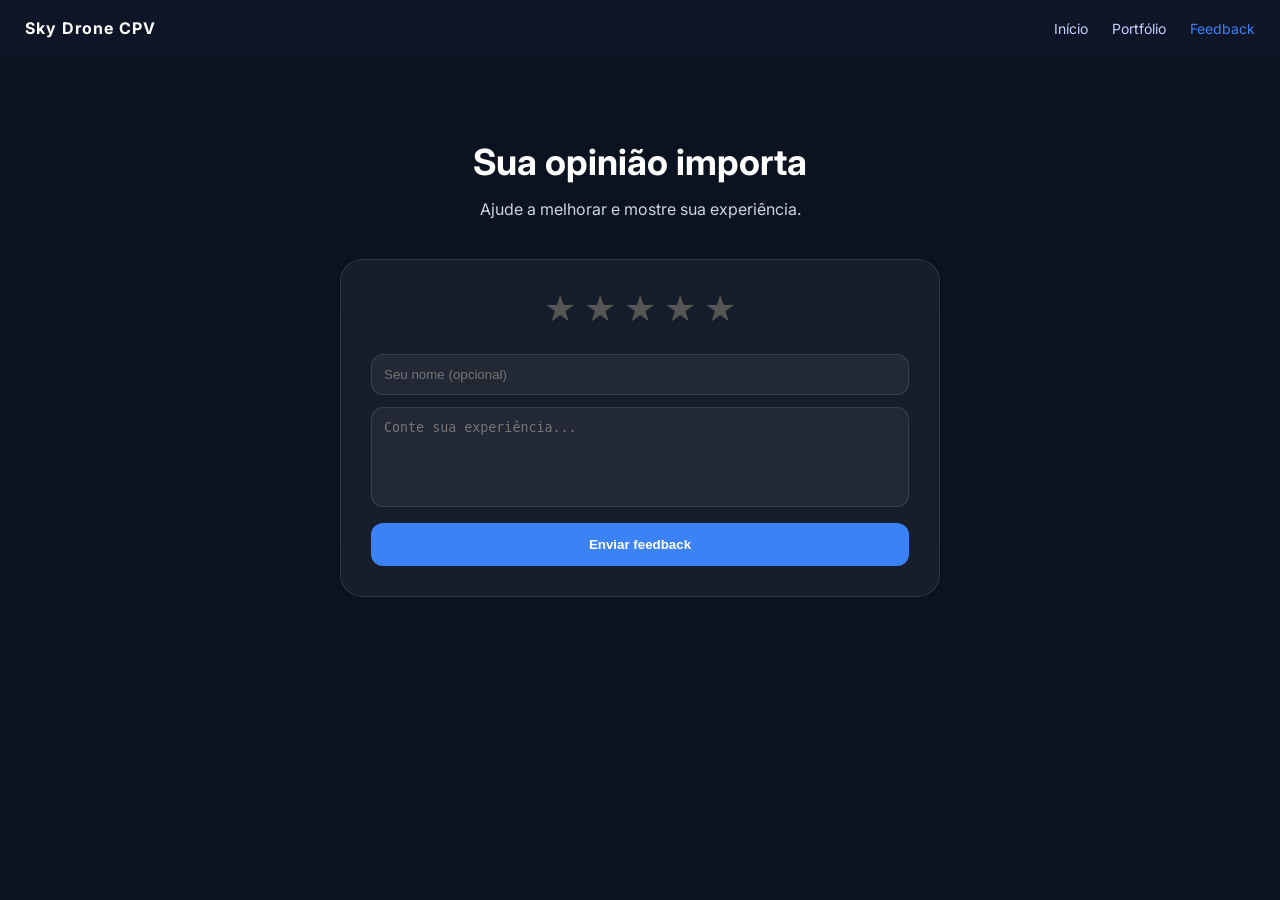
<file: feedback.html>
<!DOCTYPE html>
<html lang="pt-BR">
<head>
<meta charset="UTF-8">
<meta name="viewport" content="width=device-width, initial-scale=1.0">
<title>Feedback — Sky Drone CPV</title>
<link rel="stylesheet" href="styles.css">

<style>

/* FEEDBACK */

.feedback {
  min-height: 100vh;
  padding: 140px 20px;
  text-align: center;
}

.feedback h1 {
  font-size: 36px;
  margin-bottom: 15px;
}

.feedback p {
  color: #cbd5e1;
  margin-bottom: 40px;
}

/* CARD GLASS */

.feedback-card {
  backdrop-filter: blur(20px);
  background: rgba(255,255,255,0.05);
  border: 1px solid rgba(255,255,255,0.1);
  border-radius: 22px;
  padding: 30px;
  max-width: 600px;
  margin: 0 auto;
  text-align: left;
  transition: 0.3s;
}

.feedback-card:hover {
  background: rgba(255,255,255,0.08);
}

/* ESTRELAS */

.stars {
  display: flex;
  gap: 8px;
  justify-content: center;
  margin-bottom: 25px;
}

.star {
  font-size: 32px;
  cursor: pointer;
  color: #555;
  transition: 0.2s;
}

.star.active {
  color: #facc15;
}

/* FORM */

textarea, input {
  width: 100%;
  border-radius: 12px;
  border: 1px solid rgba(255,255,255,0.1);
  background: rgba(255,255,255,0.05);
  color: white;
  padding: 12px;
  margin-bottom: 12px;
}

textarea {
  height: 100px;
  resize: none;
}

button {
  width: 100%;
  padding: 14px;
  border-radius: 12px;
  border: none;
  background: #3b82f6;
  color: white;
  font-weight: 600;
  cursor: pointer;
  transition: 0.3s;
}

button:hover {
  transform: translateY(-3px);
}

/* LISTA DE FEEDBACK */

.feedback-list {
  margin-top: 60px;
  max-width: 800px;
  margin-left: auto;
  margin-right: auto;
}

.feedback-item {
  backdrop-filter: blur(20px);
  background: rgba(255,255,255,0.05);
  border: 1px solid rgba(255,255,255,0.1);
  border-radius: 18px;
  padding: 20px;
  margin-bottom: 20px;
  text-align: left;
  transition: 0.3s;
}

.feedback-item:hover {
  background: rgba(255,255,255,0.08);
}

.feedback-item h4 {
  margin-bottom: 8px;
}

.feedback-item span {
  color: #facc15;
}

.feedback-item small {
  color: #cbd5e1;
}

</style>
</head>
<body>

<header class="glass">
  <div class="logo">Sky Drone CPV</div>
  <nav>
    <a href="index.html">Início</a>
    <a href="portfolio.html">Portfólio</a>
    <a href="feedback.html" class="active">Feedback</a>
  </nav>
</header>

<section class="feedback">

  <h1>Sua opinião importa</h1>
  <p>Ajude a melhorar e mostre sua experiência.</p>

  <div class="feedback-card">

    <div class="stars" id="stars">
      <span class="star" data-value="1">★</span>
      <span class="star" data-value="2">★</span>
      <span class="star" data-value="3">★</span>
      <span class="star" data-value="4">★</span>
      <span class="star" data-value="5">★</span>
    </div>

    <input id="name" placeholder="Seu nome (opcional)">
    <textarea id="comment" placeholder="Conte sua experiência..."></textarea>

    <button id="sendFeedback">Enviar feedback</button>

  </div>

  <div class="feedback-list" id="feedbackList"></div>

</section>

<script>

/* ESTRELAS */

const stars = document.querySelectorAll(".star");
let rating = 0;

stars.forEach(star => {
  star.addEventListener("click", () => {
    rating = parseInt(star.dataset.value);

    stars.forEach(s => {
      s.classList.toggle("active", s.dataset.value <= rating);
    });
  });
});

/* SALVAR NO LOCALSTORAGE */

const STORAGE_KEY = "sky_feedbacks";

function loadFeedbacks() {
  const list = document.getElementById("feedbackList");
  list.innerHTML = "";

  const data = JSON.parse(localStorage.getItem(STORAGE_KEY) || "[]");

  data.forEach(item => {
    const div = document.createElement("div");
    div.className = "feedback-item";

    div.innerHTML = `
      <h4>${item.name} <span>${"★".repeat(item.rating)}</span></h4>
      <p>${item.comment}</p>
      <small>${item.date}</small>
    `;

    list.appendChild(div);
  });
}

document.getElementById("sendFeedback").addEventListener("click", () => {
  const name = document.getElementById("name").value || "Anônimo";
  const comment = document.getElementById("comment").value;

  if (rating === 0) {
    alert("Selecione uma avaliação.");
    return;
  }

  if (comment.trim() === "") {
    alert("Escreva um comentário.");
    return;
  }

  const data = JSON.parse(localStorage.getItem(STORAGE_KEY) || "[]");

  data.unshift({
    name,
    comment,
    rating,
    date: new Date().toLocaleDateString()
  });

  localStorage.setItem(STORAGE_KEY, JSON.stringify(data));

  alert("Obrigado! Seu feedback foi registrado.");

  document.getElementById("name").value = "";
  document.getElementById("comment").value = "";
  stars.forEach(s => s.classList.remove("active"));
  rating = 0;

  loadFeedbacks();
});

loadFeedbacks();

</script>

</body>
</html>
</file>
<file: styles.css>
@import url('https://fonts.googleapis.com/css2?family=Inter:wght@300;500;700&display=swap');

* {
  margin: 0;
  padding: 0;
  box-sizing: border-box;
}

body {
  font-family: 'Inter', sans-serif;
  background: #0b1220;
  color: white;
  overflow-x: hidden;
}

/* ================= PARTICLES ================= */

#particles {
  position: fixed;
  inset: 0;
  z-index: -1;
}

/* ================= HEADER ================= */

.glass {
  position: fixed;
  top: 0;
  width: 100%;
  padding: 18px 25px;
  display: flex;
  justify-content: space-between;
  align-items: center;
  backdrop-filter: blur(14px);
  background: rgba(15, 23, 42, 0.75);
  z-index: 100;
}

.logo {
  font-weight: 700;
  letter-spacing: 1px;
}

nav a {
  margin-left: 20px;
  text-decoration: none;
  color: #c7d2fe;
  font-size: 14px;
  transition: 0.3s;
}

nav a:hover {
  color: white;
}

nav a.active {
  color: #3b82f6;
}

/* ================= HERO INDEX ================= */

.hero {
  min-height: 100vh;
  display: flex;
  align-items: center;
  justify-content: center;
  padding: 0 20px;
  text-align: center;
}

.hero-content {
  max-width: 700px;
}

.hero h1 {
  font-size: 42px;
  line-height: 1.1;
  margin-bottom: 20px;
}

.hero p {
  font-size: 16px;
  color: #cbd5e1;
  line-height: 1.7;
  margin-bottom: 35px;
}

/* BOTÃO PRINCIPAL */

.btn-primary {
  display: inline-block;
  padding: 14px 30px;
  background: linear-gradient(135deg, #2563eb, #1e40af);
  color: white;
  border-radius: 12px;
  text-decoration: none;
  font-weight: 500;
  transition: 0.3s;
}

.btn-primary:hover {
  transform: translateY(-3px);
  box-shadow: 0 15px 35px rgba(37, 99, 235, 0.4);
}

/* BOTÃO FLUTUANTE */

.floating-btn {
  position: fixed;
  bottom: 25px;
  right: 25px;
  width: 80px;
  height: 80px;
  background: linear-gradient(135deg, #2563eb, #1e3a8a);
  border-radius: 50%;
  display: flex;
  justify-content: center;
  align-items: center;
  text-align: center;
  font-size: 12px;
  font-weight: 600;
  color: white;
  text-decoration: none;
  box-shadow: 0 20px 50px rgba(37, 99, 235, 0.5);
  transition: 0.3s;
  z-index: 200;
  padding: 10px;
}

.floating-btn:hover {
  transform: scale(1.08);
}

/* ================= PORTFÓLIO HERO ================= */

.portfolio-hero {
  min-height: 90vh;
  display: flex;
  flex-direction: column;
  justify-content: center;
  padding: 140px 8% 80px;
  gap: 60px;
}

.portfolio-hero-text h1 {
  font-size: 42px;
  margin-bottom: 20px;
}

.portfolio-hero-text p {
  color: #cbd5e1;
  line-height: 1.8;
  max-width: 520px;
}

/* DRONE 3D */

.drone-wrapper {
  background: rgba(255, 255, 255, 0.03);
  border-radius: 24px;
  padding: 20px;
  border: 1px solid rgba(255,255,255,0.08);
  box-shadow: 0 30px 60px rgba(0,0,0,0.5);
}

#renderCanvas {
  width: 100%;
  height: 350px;
  border-radius: 18px;
  touch-action: none;
  outline: none;
  -webkit-tap-highlight-color: transparent;
}

/* ================= VÍDEOS ================= */

.videos-section {
  padding: 100px 8%;
}

.videos-section h2 {
  margin-bottom: 60px;
  font-size: 32px;
}

.videos-grid {
  display: grid;
  gap: 40px;
}

/* Proporção vertical real (9:16) */

.video-card {
  position: relative;
  padding-top: 177.77%;
  border-radius: 24px;
  overflow: hidden;
  box-shadow: 0 30px 60px rgba(0,0,0,0.5);
  transition: 0.4s;
}

.video-card:hover {
  transform: translateY(-8px) scale(1.02);
}

.video-card iframe {
  position: absolute;
  top: 0;
  left: 0;
  width: 100%;
  height: 100%;
  border: none;
}

/* Vídeo principal maior */

.video-card.featured {
  grid-column: span 2;
}

/* ================= CONTATO EVOLUÍDO ================= */

.contact {
  min-height: 100vh;
  padding: 140px 8% 100px;
  display: flex;
  flex-direction: column;
  gap: 60px;
}

.contact-header {
  max-width: 600px;
}

.contact-header h1 {
  font-size: 42px;
  margin-bottom: 20px;
}

.contact-header p {
  color: #cbd5e1;
  line-height: 1.8;
}

.contact-boxes {
  display: grid;
  gap: 30px;
}

.contact-card {
  background: rgba(255,255,255,0.04);
  border: 1px solid rgba(255,255,255,0.08);
  border-radius: 24px;
  padding: 40px;
  box-shadow: 0 30px 60px rgba(0,0,0,0.5);
  transition: 0.3s;
}

.contact-card:hover {
  transform: translateY(-6px);
}

.contact-card h3 {
  margin-bottom: 15px;
}

.contact-card p {
  color: #cbd5e1;
  margin-bottom: 25px;
}

.contact-link {
  display: inline-block;
  padding: 16px 28px;
  background: linear-gradient(135deg, #22c55e, #15803d);
  border-radius: 14px;
  text-decoration: none;
  color: white;
  font-weight: 600;
  transition: 0.3s;
}

.contact-link:hover {
  transform: translateY(-4px);
  box-shadow: 0 20px 40px rgba(34,197,94,0.4);
}

@media (min-width: 900px) {
  .contact-boxes {
    grid-template-columns: repeat(2, 1fr);
  }

/* ================= DESKTOP ================= */

@media (min-width: 900px) {

  .hero h1 {
    font-size: 56px;
  }

  .portfolio-hero {
    flex-direction: row;
    align-items: center;
  }

  .portfolio-hero-text {
    flex: 1;
  }

  .drone-wrapper {
    flex: 1;
    height: 450px;
  }

  #renderCanvas {
    height: 100%;
  }

  .videos-grid {
    grid-template-columns: repeat(3, 1fr);
  }

  .video-card.featured {
    grid-column: span 2;
  }
}
</file>
